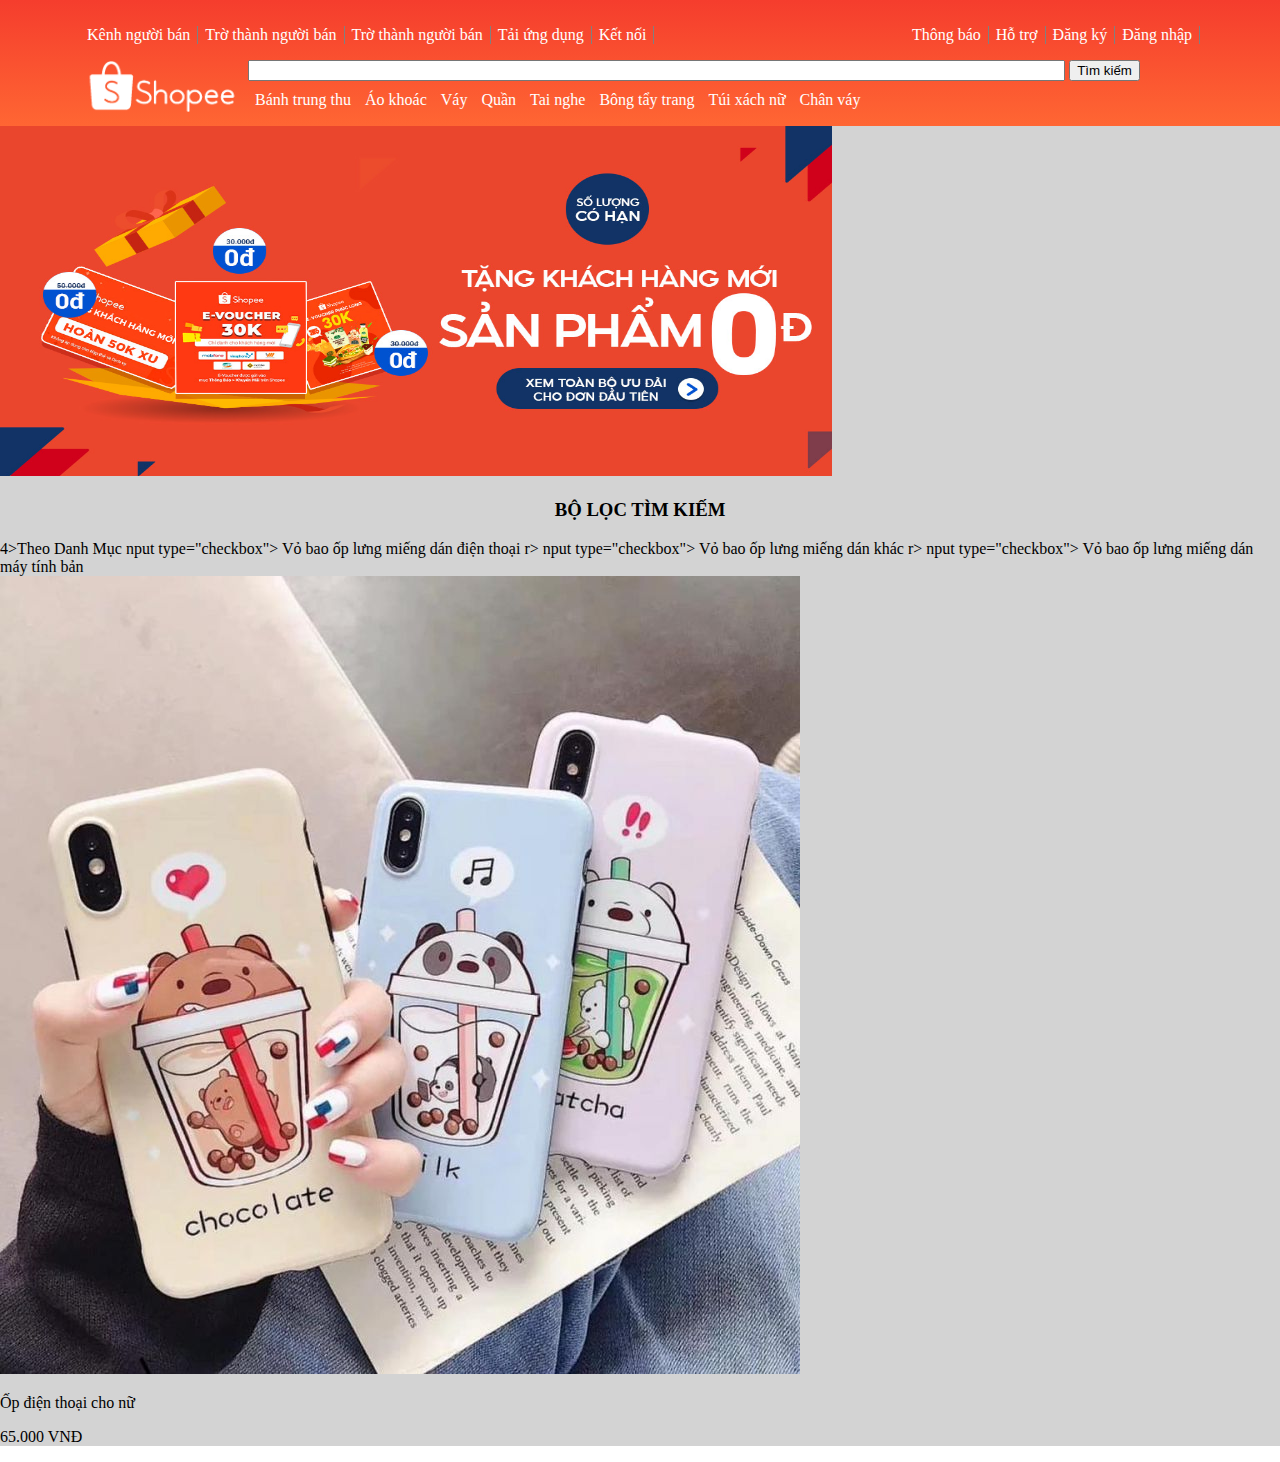
<file: DAYS 2/EXAM/Index.html>
<!DOCTYPE html>
<html lang="en">
<head>
    <meta charset="UTF-8">
    <meta http-equiv="X-UA-Compatible" content="IE=edge">
    <meta name="viewport" content="width=device-width, initial-scale=1.0">
    <title>Document</title>
    <link rel="stylesheet" href="CSS/Style.css">
</head>
<body style="margin: 0%"> 
    <div class="header">
        <div class="above">
            <ul class="link-container">
                <li> <a href=""> Kênh người bán </a></li>
                <li> <a href=""> Trờ thành người bán </a></li>
                <li> <a href=""> Trờ thành người bán </a></li>
                <li> <a href=""> Tải ứng dụng </a></li>
                <li> <a href=""> Kết nối</a></li>
            </ul>
            <ul class="link-container">
                <li> <a href=""> Thông báo</a></li>
                <li> <a href=""> Hỗ trợ</a></li>
                <li><a href=""> Đăng ký</a></li>
                <li> <a href=""> Đăng nhập</a></li>
            </ul>
        </div>
        <div class="below"> 
            <div class="logo-container">
                <a href=""><img src="IMG/Logo.png"></a>
            </div>
            <div class="search-container">
                <div class="search-type"><input type="Siêu sale thời trang" > <button> Tìm kiếm </button></div>
                <div class="recommend">  
                    <ul>
                        <li> <a href=""> Bánh trung thu </a></li>
                        <li> <a href=""> Áo khoác </a></li>
                        <li> <a href=""> Váy </a></li>
                        <li> <a href=""> Quần </a></li>
                        <li> <a href=""> Tai nghe</a></li>
                        <li> <a href=""> Bông tẩy trang</a></li>
                        <li> <a href=""> Túi xách nữ</a></li>
                        <li> <a href=""> Chân váy</a></li>
                    </ul>
                </div>
            </div>
        </div>
    </div>
    <div class="body">
        <div class="Banner"> 
            <img src="IMG/Banner.jpeg">
        </div>
        <div class="Product-List">
            <div class="Filter">
                <h3 style=" text-align:center " >BỘ LỌC TÌM KIẾM</h3>
                4>Theo Danh Mục </h4>
                nput type="checkbox"> Vỏ bao ốp lưng miếng dán điện thoại
                r>
                nput type="checkbox"> Vỏ bao ốp lưng miếng dán khác
                r>
                nput type="checkbox"> Vỏ bao ốp lưng miếng dán máy tính bản
            </div>

            <div class="Product">
                <div class="List" >
                    <img src="IMG/Case.png">
                    <p>Ốp điện thoại cho nữ</p>
                    <p>65.000 VNĐ</p>
                </div>
        </div>
    </div>

    </div>

</body>
</html>
</file>
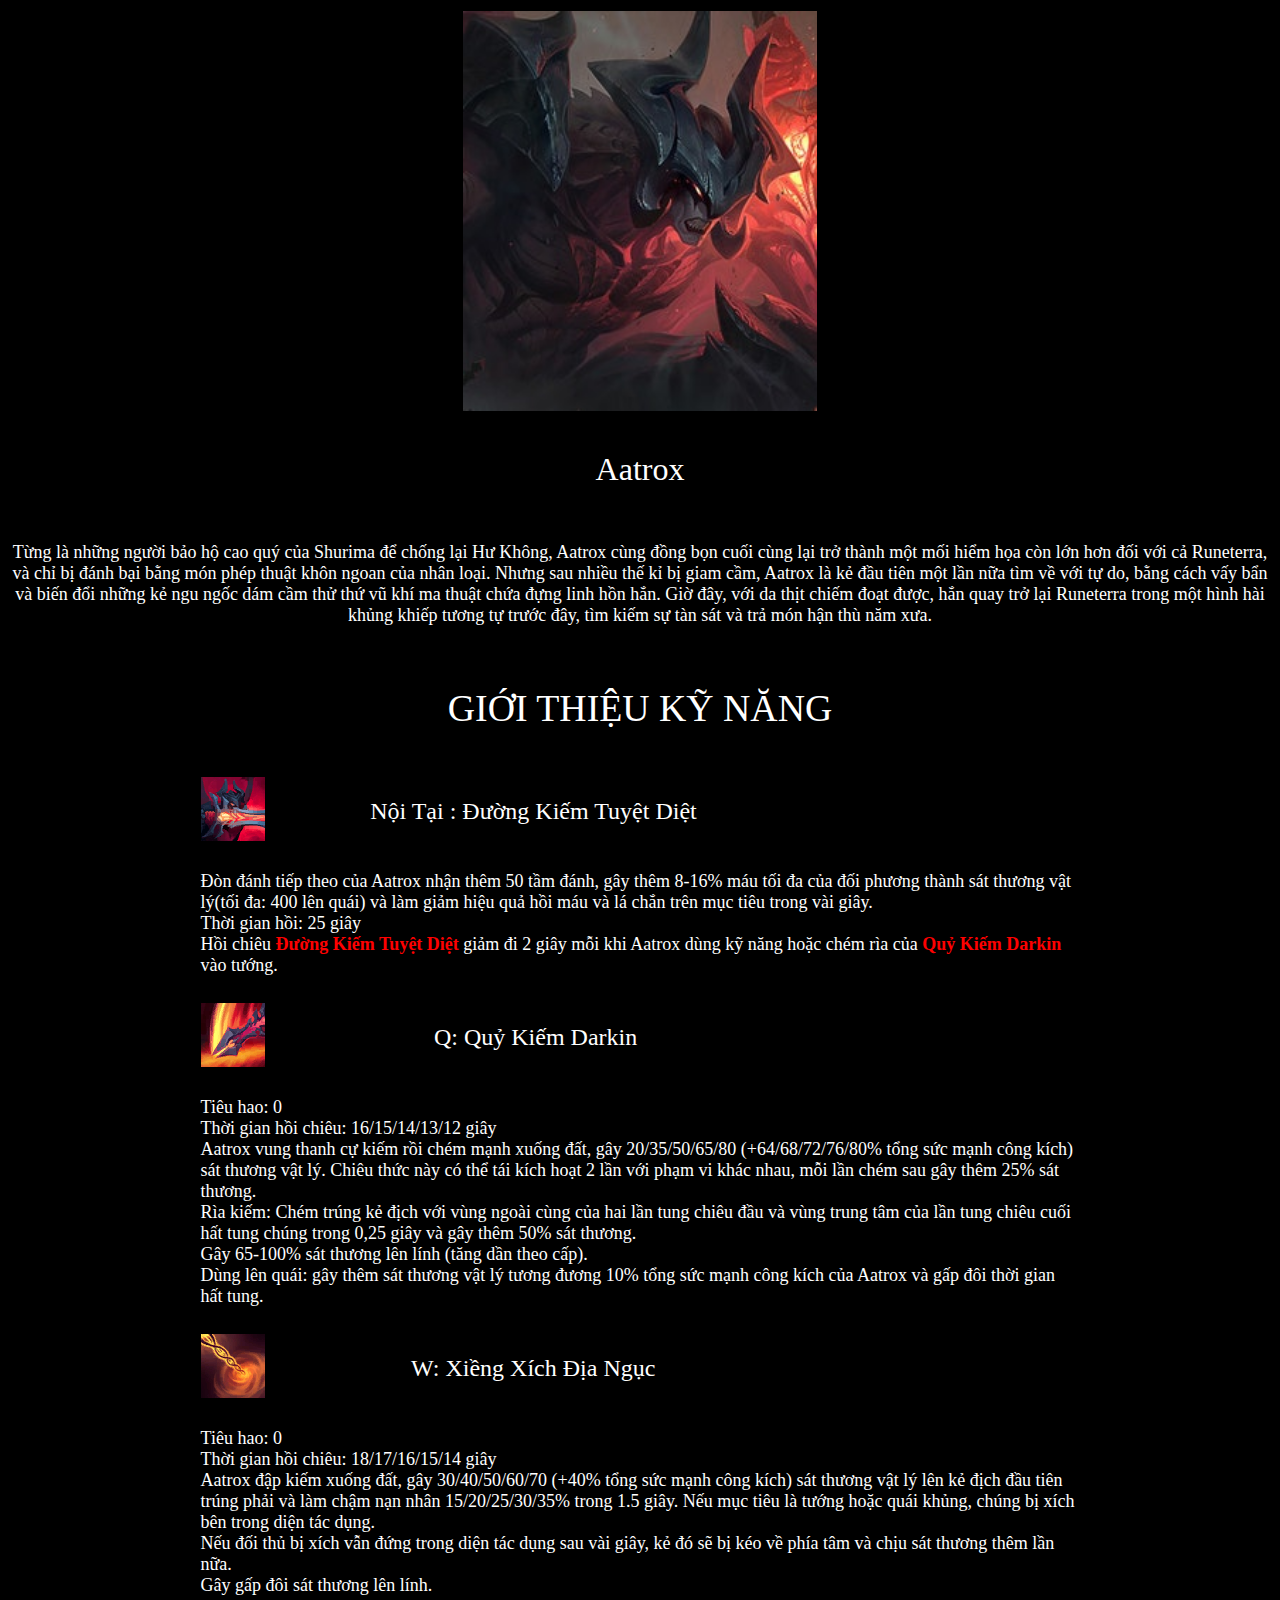
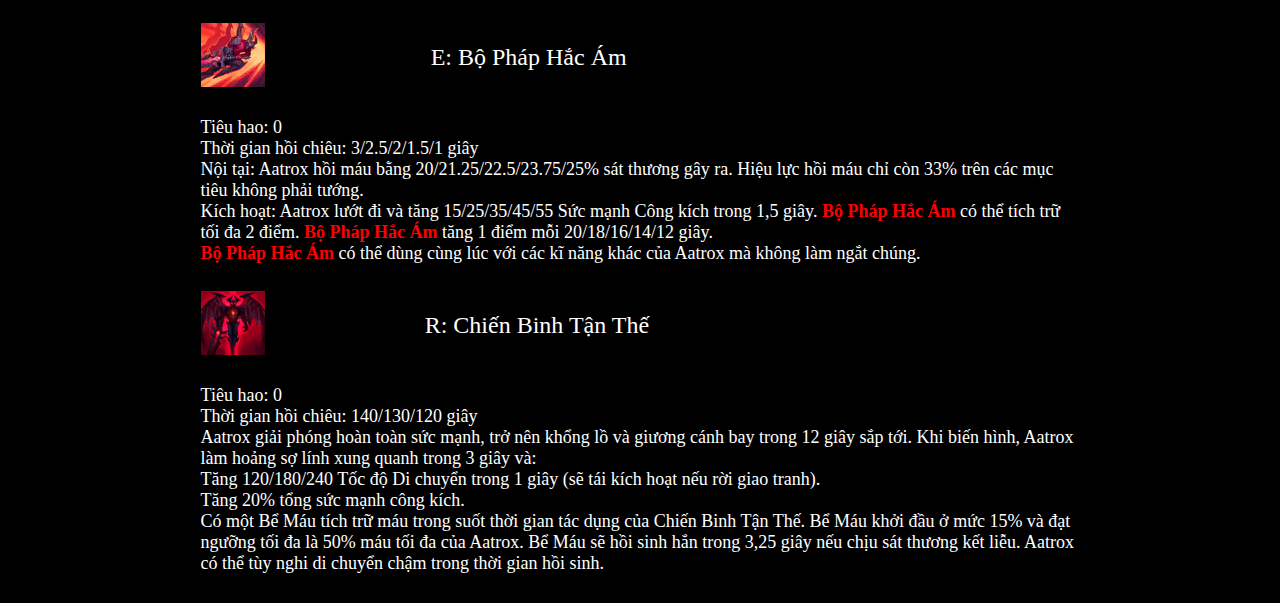
<file: DAYS 1/Exam/Exam 2/Aatrox.html>
<!DOCTYPE html>
<html lang="en">
<head>
    <meta charset="UTF-8">
    <meta http-equiv="X-UA-Compatible" content="IE=edge">
    <meta name="viewport" content="width=device-width, initial-scale=1.0">
    <title>Document</title>
</head>
<body style="background-color: black;">
    <table align="center" >
        <tr>
            <td align="center"><img style="height: 400px; " src="IMG/Aatrox/Main-Aatrox.jpg"></td>
        </tr>
        <tr>
            <td><p style="color:white; text-align: center; font-size:xx-large; ">Aatrox</p></td>
        </tr>
        <tr>
            <td ><p style="color: white; text-align: center; font-size: large; ">Từng là những người bảo hộ cao quý của Shurima để chống lại Hư Không, Aatrox cùng đồng bọn cuối cùng lại trở thành một mối hiểm họa còn lớn hơn đối với cả Runeterra, và chỉ bị đánh bại bằng món phép thuật khôn ngoan của nhân loại. Nhưng sau nhiều thế kỉ bị giam cầm, Aatrox là kẻ đầu tiên một lần nữa tìm về với tự do, bằng cách vấy bẩn và biến đổi những kẻ ngu ngốc dám cầm thử thứ vũ khí ma thuật chứa đựng linh hồn hắn. Giờ đây, với da thịt chiếm đoạt được, hắn quay trở lại Runeterra trong một hình hài khủng khiếp tương tự trước đây, tìm kiếm sự tàn sát và trả món hận thù năm xưa.</p></td>
        </tr>
        <tr>
            <td align="center"><p style="color: white; font-size: 1cm;">GIỚI THIỆU KỸ NĂNG</p></td>
        </tr>
    </table>
    <table style="width:70%"; align="center" >
        
    <!-- NỘI TẠI -->    

        <tr>
            <td> <img src="IMG/Aatrox/Passive-Aatrox.png"> </td>
            <td><p style="color: white; text-align: left; font-size: x-large; ">Nội Tại : Đường Kiếm Tuyệt Diệt</p></td>
        </tr>
        <tr>
            <td colspan="2">
                <p style="color: white; text-align: left; font-size: large; ">
                    Đòn đánh tiếp theo của Aatrox nhận thêm 50 tầm đánh, gây thêm 8-16% máu tối đa của đối phương thành sát thương vật lý(tối đa: 400 lên quái) và làm giảm hiệu quả hồi máu và lá chắn trên mục tiêu trong vài giây.<br />
                    Thời gian hồi: 25 giây<br />
                    Hồi chiêu <b style="color: red;"> Đường Kiếm Tuyệt Diệt </b> giảm đi 2 giây mỗi khi Aatrox dùng kỹ năng hoặc chém rìa của <b style="color: red;"> Quỷ Kiếm Darkin </b> vào tướng.
                </p>
            </td>
        </tr>
    </table>

    <!-- SKILL Q -->

    <table style="width:70%"; align="center" >
        <tr>
            <td> <img src="IMG/Aatrox/Q-Aatrox.png"> </td>
            <td><p style="color: white; text-align: left; font-size: x-large; ">Q: Quỷ Kiếm Darkin</p></td>
        </tr>
        <tr>
            <td colspan="2">
                <p style="color: white; text-align: left; font-size: large; ">
                    Tiêu hao: 0 <br />
                    Thời gian hồi chiêu: 16/15/14/13/12 giây <br />
                    Aatrox vung thanh cự kiếm rồi chém mạnh xuống đất, gây 20/35/50/65/80 (+64/68/72/76/80% tổng sức mạnh công kích) sát thương vật lý. Chiêu thức này có thể tái kích hoạt 2 lần với phạm vi khác nhau, mỗi lần chém sau gây thêm 25% sát thương. <br />
                    Rìa kiếm: Chém trúng kẻ địch với vùng ngoài cùng của hai lần tung chiêu đầu và vùng trung tâm của lần tung chiêu cuối hất tung chúng trong 0,25 giây và gây thêm 50% sát thương. <br />
                    Gây 65-100% sát thương lên lính (tăng dần theo cấp). <br />
                    Dùng lên quái: gây thêm sát thương vật lý tương đương 10% tổng sức mạnh công kích của Aatrox và gấp đôi thời gian hất tung. <br />
                </p>
            </td>
        </tr>
    </table>

    <!-- SKILL W -->

    <table style="width:70%"; align="center" >
        <tr>
            <td> <img src="IMG/Aatrox/W-Aatrox.png"> </td>
            <td><p style="color: white; text-align: left; font-size: x-large; ">W: Xiềng Xích Địa Ngục </p></td>
        </tr>
        <tr>
            <td colspan="2">
                <p style="color: white; text-align: left; font-size: large; ">
                    Tiêu hao: 0 <br />
                    Thời gian hồi chiêu: 18/17/16/15/14 giây <br />
                    Aatrox đập kiếm xuống đất, gây 30/40/50/60/70 (+40% tổng sức mạnh công kích) sát thương vật lý lên kẻ địch đầu tiên trúng phải và làm chậm nạn nhân 15/20/25/30/35% trong 1.5 giây. Nếu mục tiêu là tướng hoặc quái khủng, chúng bị xích bên trong diện tác dụng. <br />
                    Nếu đối thủ bị xích vẫn đứng trong diện tác dụng sau vài giây, kẻ đó sẽ bị kéo về phía tâm và chịu sát thương thêm lần nữa. <br />
                    Gây gấp đôi sát thương lên lính. <br />
                </p>
            </td>
        </tr>
    </table>

    <!-- SKILL E -->

    <table style="width:70%"; align="center" >
        <tr>
            <td> <img src="IMG/Aatrox/E-Aatrox.png"> </td>
            <td><p style="color: white; text-align: left; font-size: x-large; ">E: Bộ Pháp Hắc Ám</p></td>
        </tr>
        <tr>
            <td colspan="2">
                <p style="color: white; text-align: left; font-size: large; ">
                    Tiêu hao: 0 <br />
                    Thời gian hồi chiêu: 3/2.5/2/1.5/1 giây <br />                    
                    Nội tại: Aatrox hồi máu bằng 20/21.25/22.5/23.75/25% sát thương gây ra. Hiệu lực hồi máu chỉ còn 33% trên các mục tiêu không phải tướng. <br />                    
                    Kích hoạt: Aatrox lướt đi và tăng 15/25/35/45/55 Sức mạnh Công kích trong 1,5 giây. <b style="color: red;"> Bộ Pháp Hắc Ám </b> có thể tích trữ tối đa 2 điểm. <b style="color: red;"> Bộ Pháp Hắc Ám </b> tăng 1 điểm mỗi 20/18/16/14/12 giây. <br />                    
                    <b style="color: red;"> Bộ Pháp Hắc Ám </b> có thể dùng cùng lúc với các kĩ năng khác của Aatrox mà không làm ngắt chúng.
                </p>
            </td>
        </tr>
    </table>

      <!-- SKILL R -->

    <table style="width:70%"; align="center" >
        <tr>
            <td> <img src="IMG/Aatrox/R-Aatrox.png"> </td>
            <td><p style="color: white; text-align: left; font-size: x-large; ">R: Chiến Binh Tận Thế</p></td>
        </tr>
        <tr>
            <td colspan="2">
                <p style="color: white; text-align: left; font-size: large; ">
                    Tiêu hao: 0 <br />
                    Thời gian hồi chiêu: 140/130/120 giây <br />
                    Aatrox giải phóng hoàn toàn sức mạnh, trở nên khổng lồ và giương cánh bay trong 12 giây sắp tới. Khi biến hình, Aatrox làm hoảng sợ lính xung quanh trong 3 giây và: <br />
                    Tăng 120/180/240 Tốc độ Di chuyển trong 1 giây (sẽ tái kích hoạt nếu rời giao tranh). <br />
                    Tăng 20% tổng sức mạnh công kích. <br />
                    Có một Bể Máu tích trữ máu trong suốt thời gian tác dụng của Chiến Binh Tận Thế. Bể Máu khởi đầu ở mức 15% và đạt ngưỡng tối đa là 50% máu tối đa của Aatrox. Bể Máu sẽ hồi sinh hắn trong 3,25 giây nếu chịu sát thương kết liễu. Aatrox có thể tùy nghi di chuyển chậm trong thời gian hồi sinh.</p>
            </td>
        </tr>
    </table>
</body>
</html>
</file>
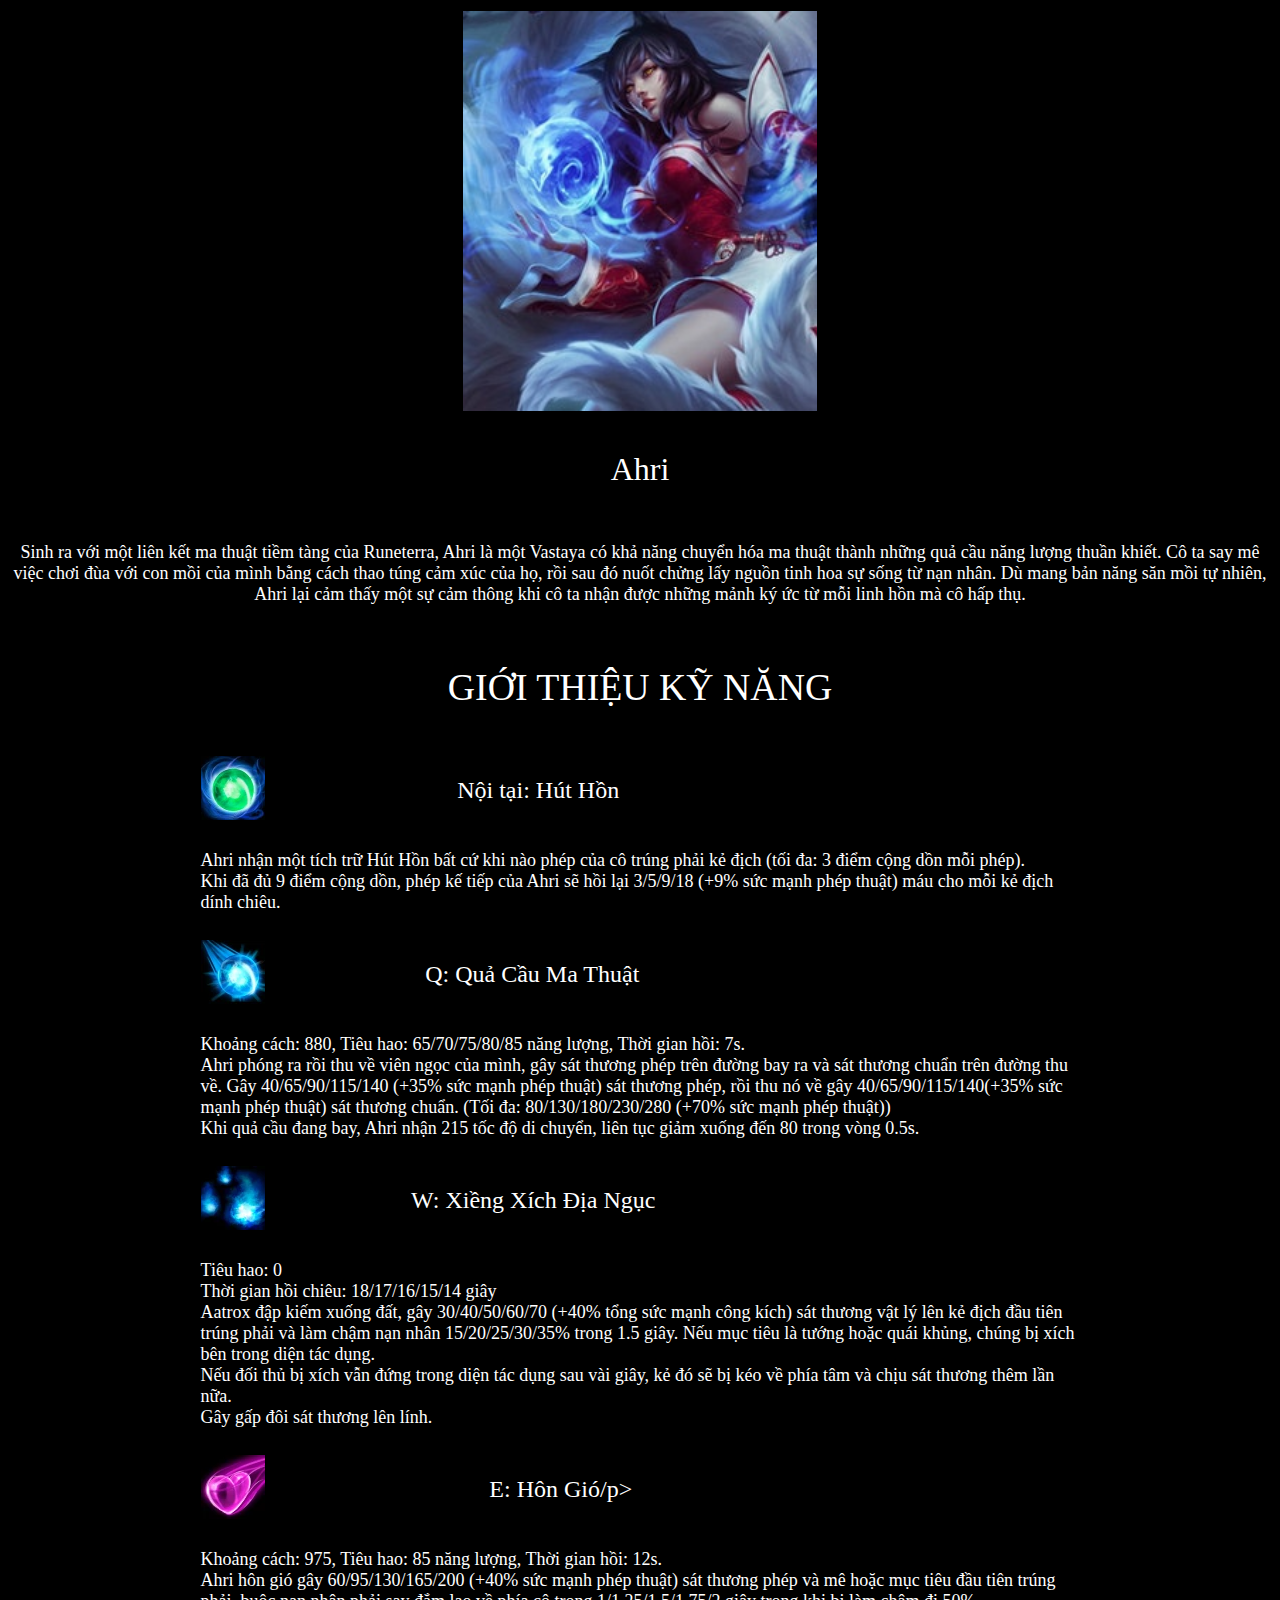
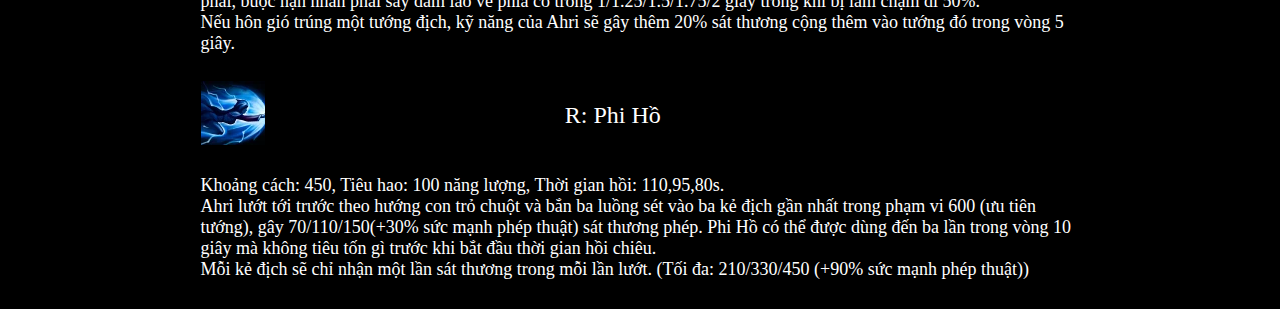
<file: DAYS 1/Exam/Exam 2/Ahri.html>
<!DOCTYPE html>
<html lang="en">
<head>
    <meta charset="UTF-8">
    <meta http-equiv="X-UA-Compatible" content="IE=edge">
    <meta name="viewport" content="width=device-width, initial-scale=1.0">
    <title>Document</title>
</head>
<body style="background-color: black;">
    <table align="center" >
        <tr>
            <td align="center"><img style="height: 400px; " src="IMG/Ahri/Main-Ahri.jpg"></td>
        </tr>
        <tr>
            <td><p style="color:white; text-align: center; font-size:xx-large; ">Ahri</p></td>
        </tr>
        <tr>
            <td ><p style="color: white; text-align: center; font-size: large; ">Sinh ra với một liên kết ma thuật tiềm tàng của Runeterra, Ahri là một Vastaya có khả năng chuyển hóa ma thuật thành những quả cầu năng lượng thuần khiết. Cô ta say mê việc chơi đùa với con mồi của mình bằng cách thao túng cảm xúc của họ, rồi sau đó nuốt chửng lấy nguồn tinh hoa sự sống từ nạn nhân. Dù mang bản năng săn mồi tự nhiên, Ahri lại cảm thấy một sự cảm thông khi cô ta nhận được những mảnh ký ức từ mỗi linh hồn mà cô hấp thụ.</p></td>
        </tr>
        <tr>
            <td align="center"><p style="color: white; font-size: 1cm;">GIỚI THIỆU KỸ NĂNG</p></td>
        </tr>
    </table>
    <table style="width:70%"; align="center" >
        
    <!-- NỘI TẠI -->    

        <tr>
            <td> <img src="IMG/Ahri/Passive-Ahri.webp"> </td>
            <td><p style="color: white; text-align: left; font-size: x-large; ">Nội tại: Hút Hồn</p></td>
        </tr>
        <tr>
            <td colspan="2">
                <p style="color: white; text-align: left; font-size: large; ">
                    Ahri nhận một tích trữ Hút Hồn bất cứ khi nào phép của cô trúng phải kẻ địch (tối đa: 3 điểm cộng dồn mỗi phép). <br />
                    Khi đã đủ 9 điểm cộng dồn, phép kế tiếp của Ahri sẽ hồi lại 3/5/9/18 (+9% sức mạnh phép thuật) máu cho mỗi kẻ địch dính chiêu.    
                </p>
            </td>
        </tr>
    </table>

    <!-- SKILL Q -->

    <table style="width:70%"; align="center" >
        <tr>
            <td> <img src="IMG/Ahri/Q-Ahri.webp"> </td>
            <td><p style="color: white; text-align: left; font-size: x-large; ">Q: Quả Cầu Ma Thuật</p></td>
        </tr>
        <tr>
            <td colspan="2">
                <p style="color: white; text-align: left; font-size: large; ">
                    Khoảng cách: 880, Tiêu hao: 65/70/75/80/85 năng lượng, Thời gian hồi: 7s. <br />
                    Ahri phóng ra rồi thu về viên ngọc của mình, gây sát thương phép trên đường bay ra và sát thương chuẩn trên đường thu về. Gây 40/65/90/115/140 (+35% sức mạnh phép thuật) sát thương phép, rồi thu nó về gây 40/65/90/115/140(+35% sức mạnh phép thuật) sát thương chuẩn. (Tối đa: 80/130/180/230/280 (+70% sức mạnh phép thuật)) <br />                    
                    Khi quả cầu đang bay, Ahri nhận 215 tốc độ di chuyển, liên tục giảm xuống đến 80 trong vòng 0.5s.
                </p>
            </td>
        </tr>
    </table>

    <!-- SKILL W -->

    <table style="width:70%"; align="center" >
        <tr>
            <td> <img src="IMG/Ahri/W-Ahri.webp"> </td>
            <td><p style="color: white; text-align: left; font-size: x-large; ">W: Xiềng Xích Địa Ngục </p></td>
        </tr>
        <tr>
            <td colspan="2">
                <p style="color: white; text-align: left; font-size: large; ">
                    Tiêu hao: 0 <br />
                    Thời gian hồi chiêu: 18/17/16/15/14 giây <br />
                    Aatrox đập kiếm xuống đất, gây 30/40/50/60/70 (+40% tổng sức mạnh công kích) sát thương vật lý lên kẻ địch đầu tiên trúng phải và làm chậm nạn nhân 15/20/25/30/35% trong 1.5 giây. Nếu mục tiêu là tướng hoặc quái khủng, chúng bị xích bên trong diện tác dụng. <br />
                    Nếu đối thủ bị xích vẫn đứng trong diện tác dụng sau vài giây, kẻ đó sẽ bị kéo về phía tâm và chịu sát thương thêm lần nữa. <br />
                    Gây gấp đôi sát thương lên lính. <br />
                </p>
            </td>
        </tr>
    </table>

    <!-- SKILL E -->

    <table style="width:70%"; align="center" >
        <tr>
            <td> <img src="IMG/Ahri/E-Ahri.webp"> </td>
            <td><p style="color: white; text-align: left; font-size: x-large; ">E: Hôn Gió/p></td>
        </tr>
        <tr>
            <td colspan="2">
                <p style="color: white; text-align: left; font-size: large; ">
                    Khoảng cách: 975, Tiêu hao: 85 năng lượng, Thời gian hồi: 12s. <br />
                    Ahri hôn gió gây 60/95/130/165/200 (+40% sức mạnh phép thuật) sát thương phép và mê hoặc mục tiêu đầu tiên trúng phải, buộc nạn nhân phải say đắm lao về phía cô trong 1/1.25/1.5/1.75/2 giây trong khi bị làm chậm đi 50%. <br />
                    Nếu hôn gió trúng một tướng địch, kỹ năng của Ahri sẽ gây thêm 20% sát thương cộng thêm vào tướng đó trong vòng 5 giây.</p>
            </td>
        </tr>
    </table>

      <!-- SKILL R -->

    <table style="width:70%"; align="center" >
        <tr>
            <td> <img src="IMG/Ahri/R-Ahri.webp"> </td>
            <td><p style="color: white; text-align: left; font-size: x-large; ">R: Phi Hồ</p></td>
        </tr>
        <tr>
            <td colspan="2">
                <p style="color: white; text-align: left; font-size: large; ">
                    Khoảng cách: 450, Tiêu hao: 100 năng lượng, Thời gian hồi: 110,95,80s. <br />
                    Ahri lướt tới trước theo hướng con trỏ chuột và bắn ba luồng sét vào ba kẻ địch gần nhất trong phạm vi 600 (ưu tiên tướng), gây 70/110/150(+30% sức mạnh phép thuật) sát thương phép. Phi Hồ có thể được dùng đến ba lần trong vòng 10 giây mà không tiêu tốn gì trước khi bắt đầu thời gian hồi chiêu. <br />                    
                    Mỗi kẻ địch sẽ chỉ nhận một lần sát thương trong mỗi lần lướt. (Tối đa: 210/330/450 (+90% sức mạnh phép thuật))
                </p>    
                </td>
        </tr>
    </table>
</body>
</html>
</file>
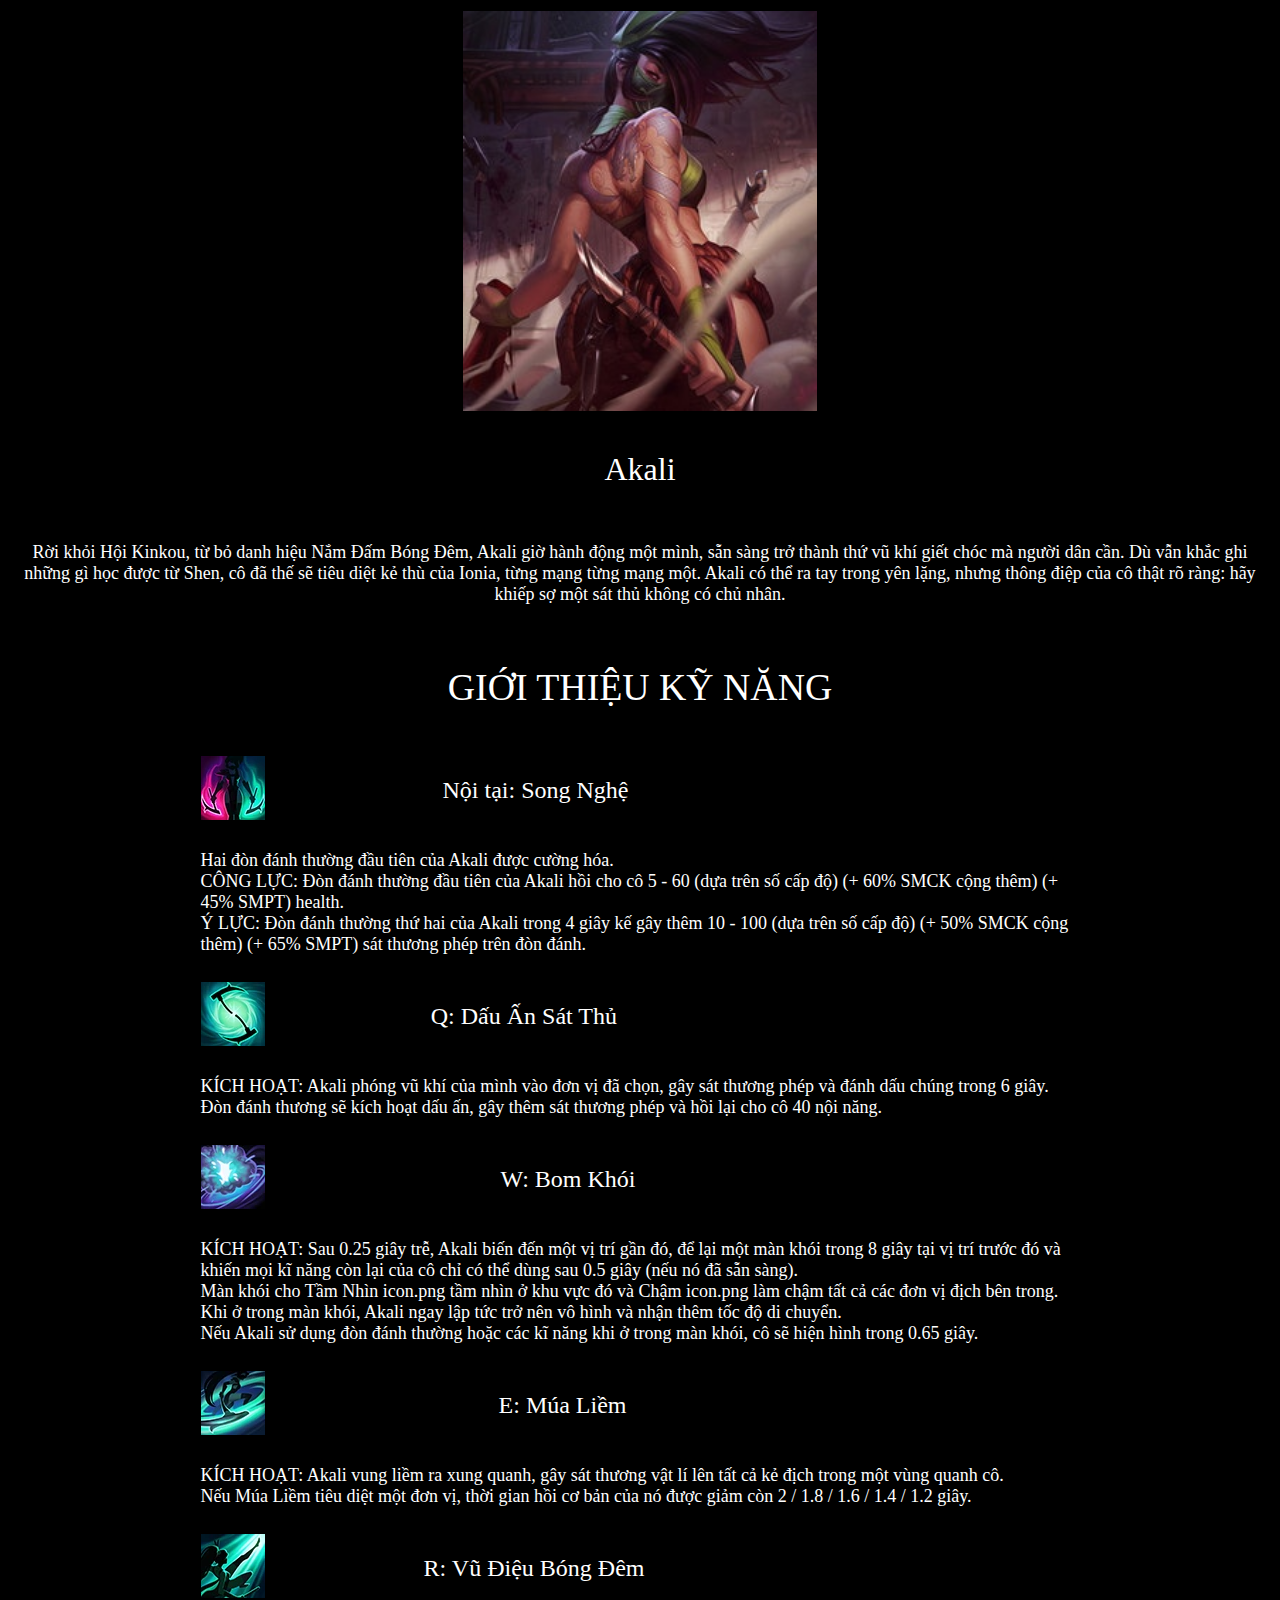
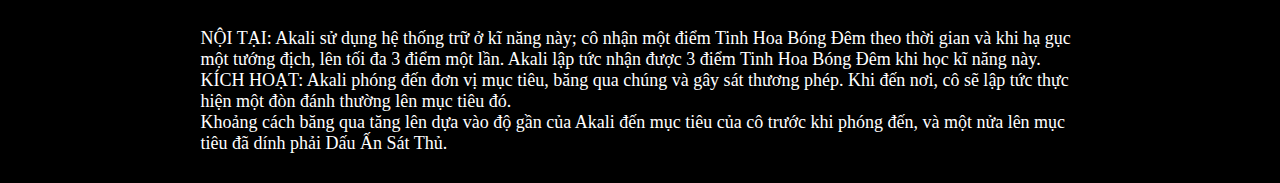
<file: DAYS 1/Exam/Exam 2/Akali.html>
<!DOCTYPE html>
<html lang="en">
<head>
    <meta charset="UTF-8">
    <meta http-equiv="X-UA-Compatible" content="IE=edge">
    <meta name="viewport" content="width=device-width, initial-scale=1.0">
    <title>Document</title>
</head>
<body style="background-color: black;">
    <table align="center" >
        <tr>
            <td align="center"><img style="height: 400px; " src="IMG/Akali/Main-Akali.jpg"></td>
        </tr>
        <tr>
            <td><p style="color:white; text-align: center; font-size:xx-large; ">Akali</p></td>
        </tr>
        <tr>
            <td ><p style="color: white; text-align: center; font-size: large;">Rời khỏi Hội Kinkou, từ bỏ danh hiệu Nắm Đấm Bóng Đêm, Akali giờ hành động một mình, sẵn sàng trở thành thứ vũ khí giết chóc mà người dân cần. Dù vẫn khắc ghi những gì học được từ Shen, cô đã thế sẽ tiêu diệt kẻ thù của Ionia, từng mạng từng mạng một. Akali có thể ra tay trong yên lặng, nhưng thông điệp của cô thật rõ ràng: hãy khiếp sợ một sát thủ không có chủ nhân.</p></td>
        </tr>
        <tr>
            <td align="center"><p style="color: white; font-size: 1cm;">GIỚI THIỆU KỸ NĂNG</p></td>
        </tr>
    </table>
    <table style="width:70%"; align="center" >
        
    <!-- NỘI TẠI -->    

        <tr>
            <td> <img src="IMG/Akali/Passive-Akali.webp"> </td>
            <td><p style="color: white; text-align: left; font-size: x-large; ">Nội tại: Song Nghệ</p></td>
        </tr>
        <tr>
            <td colspan="2">
                <p style="color: white; text-align: left; font-size: large; ">
                    Hai đòn đánh thường đầu tiên của Akali được cường hóa.<br />
                    CÔNG LỰC: Đòn đánh thường đầu tiên của Akali hồi cho cô 5 - 60 (dựa trên số cấp độ) (+ 60% SMCK cộng thêm) (+ 45% SMPT) health.<br />
                    Ý LỰC: Đòn đánh thường thứ hai của Akali trong 4 giây kế gây thêm 10 - 100 (dựa trên số cấp độ) (+ 50% SMCK cộng thêm) (+ 65% SMPT) sát thương phép trên đòn đánh.
                </p>
            </td>
        </tr>
    </table>

    <!-- SKILL Q -->

    <table style="width:70%"; align="center" >
        <tr>
            <td> <img src="IMG/Akali/Q-Akali.webp"> </td>
            <td><p style="color: white; text-align: left; font-size: x-large; ">Q: Dấu Ấn Sát Thủ</p></td>
        </tr>
        <tr>
            <td colspan="2">
                <p style="color: white; text-align: left; font-size: large; ">
                    KÍCH HOẠT: Akali phóng vũ khí của mình vào đơn vị đã chọn, gây sát thương phép và đánh dấu chúng trong 6 giây.<br />
                    Đòn đánh thương sẽ kích hoạt dấu ấn, gây thêm sát thương phép và hồi lại cho cô 40 nội năng.
                </p>
            </td>
        </tr>
    </table>

    <!-- SKILL W -->

    <table style="width:70%"; align="center" >
        <tr>
            <td> <img src="IMG/Akali/W-Akali.webp"> </td>
            <td><p style="color: white; text-align: left; font-size: x-large; ">W: Bom Khói	 </p></td>
        </tr>
        <tr>
            <td colspan="2">
                <p style="color: white; text-align: left; font-size: large; ">
                    KÍCH HOẠT: Sau 0.25 giây trễ, Akali biến đến một vị trí gần đó, để lại một màn khói trong 8 giây tại vị trí trước đó và khiến mọi kĩ năng còn lại của cô chỉ có thể dùng sau 0.5 giây (nếu nó đã sẵn sàng).<br />
                    Màn khói cho Tầm Nhìn icon.png tầm nhìn ở khu vực đó và Chậm icon.png làm chậm tất cả các đơn vị địch bên trong.<br />
                    Khi ở trong màn khói, Akali ngay lập tức trở nên vô hình và nhận thêm tốc độ di chuyển. <br />	
                    Nếu Akali sử dụng đòn đánh thường hoặc các kĩ năng khi ở trong màn khói, cô sẽ hiện hình trong 0.65 giây.
                </p>
            </td>
        </tr>
    </table>

    <!-- SKILL E -->

    <table style="width:70%"; align="center" >
        <tr>
            <td> <img src="IMG/Akali/E-Akali.webp"> </td>
            <td><p style="color: white; text-align: left; font-size: x-large; ">E: Múa Liềm	</p></td>
        </tr>
        <tr>
            <td colspan="2">
                <p style="color: white; text-align: left; font-size: large; ">
                    KÍCH HOẠT: Akali vung liềm ra xung quanh, gây sát thương vật lí lên tất cả kẻ địch trong một vùng quanh cô.<br />
                    Nếu Múa Liềm tiêu diệt một đơn vị, thời gian hồi cơ bản của nó được giảm còn 2 / 1.8 / 1.6 / 1.4 / 1.2 giây.
                </p>
            </td>
        </tr>
    </table>

      <!-- SKILL R -->

    <table style="width:70%"; align="center" >
        <tr>
            <td> <img src="IMG/Akali/R-Akali.webp"> </td>
            <td><p style="color: white; text-align: left; font-size: x-large; ">R: Vũ Điệu Bóng Đêm	</p></td>
        </tr>
        <tr>
            <td colspan="2">
                <p style="color: white; text-align: left; font-size: large; ">
                    NỘI TẠI: Akali sử dụng hệ thống trữ ở kĩ năng này; cô nhận một điểm Tinh Hoa Bóng Đêm theo thời gian và khi hạ gục một tướng địch, lên tối đa 3 điểm một lần. Akali lập tức nhận được 3 điểm Tinh Hoa Bóng Đêm khi học kĩ năng này. <br />
                    KÍCH HOẠT: Akali phóng đến đơn vị mục tiêu, băng qua chúng và gây sát thương phép. Khi đến nơi, cô sẽ lập tức thực hiện một đòn đánh thường lên mục tiêu đó.<br />
                    Khoảng cách băng qua tăng lên dựa vào độ gần của Akali đến mục tiêu của cô trước khi phóng đến, và một nửa lên mục tiêu đã dính phải Dấu Ấn Sát Thủ.
                </p>    
                </td>
        </tr>
    </table>
</body>
</html>
</file>
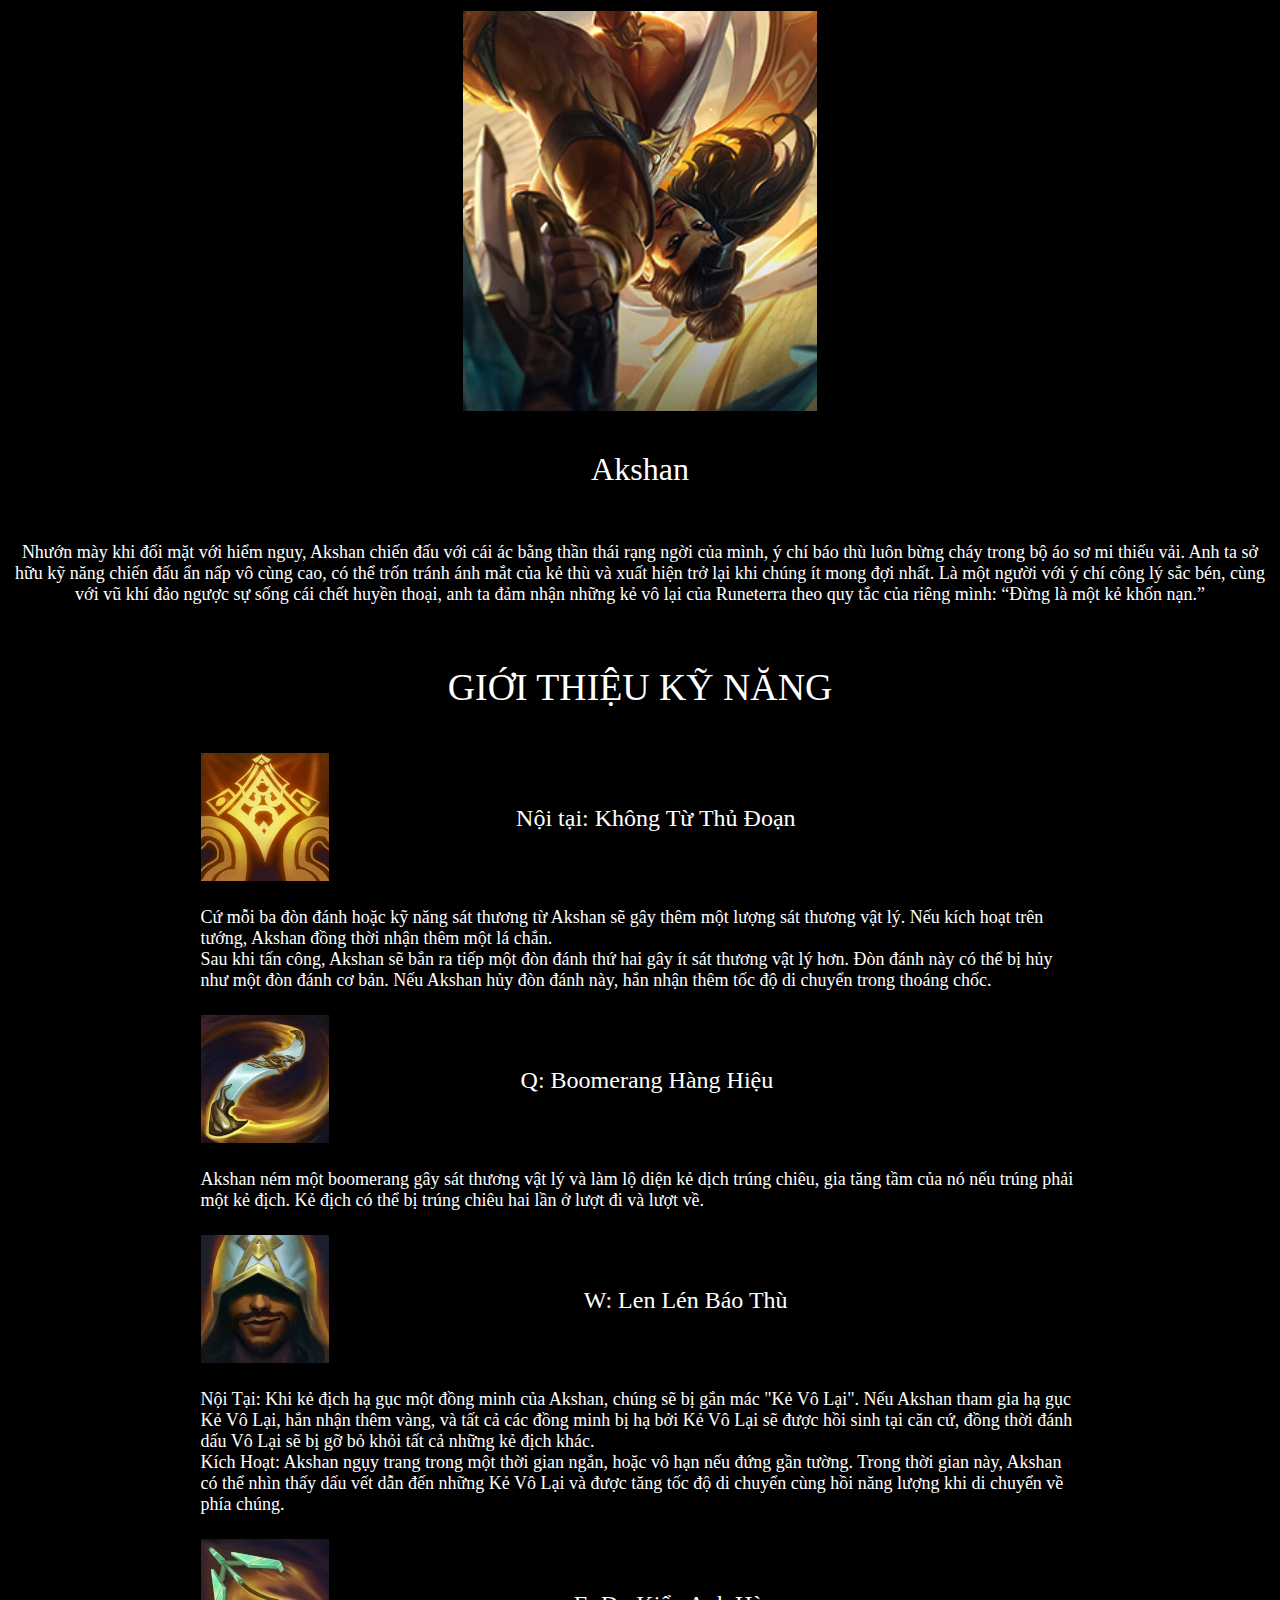
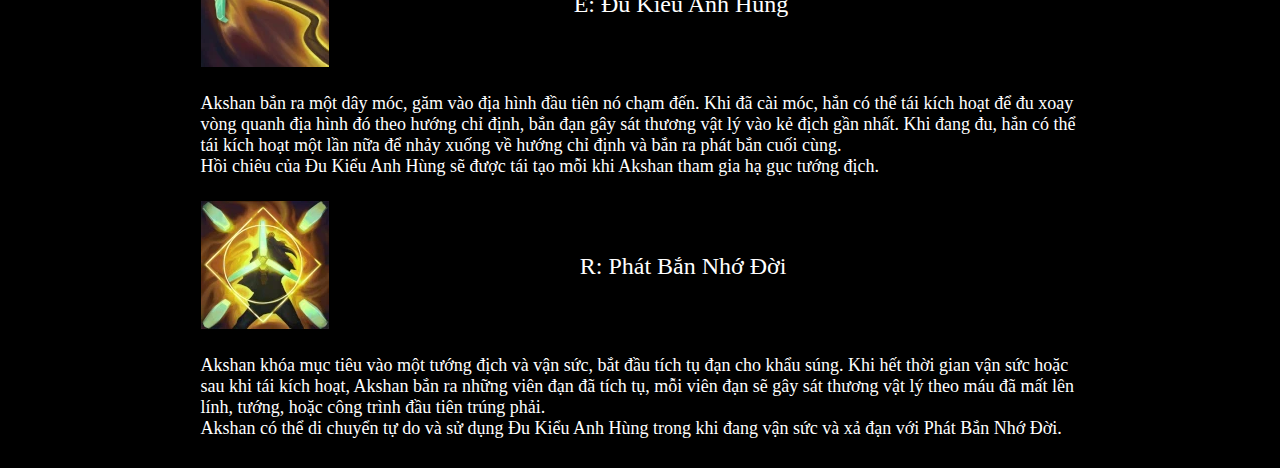
<file: DAYS 1/Exam/Exam 2/Akshan.html>
<!DOCTYPE html>
<html lang="en">
<head>
    <meta charset="UTF-8">
    <meta http-equiv="X-UA-Compatible" content="IE=edge">
    <meta name="viewport" content="width=device-width, initial-scale=1.0">
    <title>Document</title>
</head>
<body style="background-color: black;">
    <table align="center" >
        <tr>
            <td align="center"><img style="height: 400px; " src="IMG/Akshan/Main-Akshan.jpg"></td>
        </tr>
        <tr>
            <td><p style="color:white; text-align: center; font-size:xx-large; ">Akshan</p></td>
        </tr>
        <tr>
            <td ><p style="color: white; text-align: center; font-size: large;">Nhướn mày khi đối mặt với hiểm nguy, Akshan chiến đấu với cái ác bằng thần thái rạng ngời của mình, ý chí báo thù luôn bừng cháy trong bộ áo sơ mi thiếu vải. Anh ta sở hữu kỹ năng chiến đấu ẩn nấp vô cùng cao, có thể trốn tránh ánh mắt của kẻ thù và xuất hiện trở lại khi chúng ít mong đợi nhất. Là một người với ý chí công lý sắc bén, cùng với vũ khí đảo ngược sự sống cái chết huyền thoại, anh ta đảm nhận những kẻ vô lại của Runeterra theo quy tắc của riêng mình: “Đừng là một kẻ khốn nạn.”</p></td>
        </tr>
        <tr>
            <td align="center"><p style="color: white; font-size: 1cm;">GIỚI THIỆU KỸ NĂNG</p></td>
        </tr>
    </table>
    <table style="width:70%"; align="center" >
        
    <!-- NỘI TẠI -->    

        <tr>
            <td> <img src="IMG/Akshan/Passive-Akshan.webp"> </td>
            <td><p style="color: white; text-align: left; font-size: x-large; ">Nội tại: Không Từ Thủ Đoạn</p></td>
        </tr>
        <tr>
            <td colspan="2">
                <p style="color: white; text-align: left; font-size: large; ">
                    Cứ mỗi ba đòn đánh hoặc kỹ năng sát thương từ Akshan sẽ gây thêm một lượng sát thương vật lý. Nếu kích hoạt trên tướng, Akshan đồng thời nhận thêm một lá chắn. <br />
                    Sau khi tấn công, Akshan sẽ bắn ra tiếp một đòn đánh thứ hai gây ít sát thương vật lý hơn. Đòn đánh này có thể bị hủy như một đòn đánh cơ bản. Nếu Akshan hủy đòn đánh này, hắn nhận thêm tốc độ di chuyển trong thoáng chốc.
                </p>
            </td>
        </tr>
    </table>

    <!-- SKILL Q -->

    <table style="width:70%"; align="center" >
        <tr>
            <td> <img src="IMG/Akshan/Q-Akshan.webp"> </td>
            <td><p style="color: white; text-align: left; font-size: x-large; ">Q: Boomerang Hàng Hiệu</p></td>
        </tr>
        <tr>
            <td colspan="2">
                <p style="color: white; text-align: left; font-size: large; ">
                    Akshan ném một boomerang gây sát thương vật lý và làm lộ diện kẻ dịch trúng chiêu, gia tăng tầm của nó nếu trúng phải một kẻ địch. Kẻ địch có thể bị trúng chiêu hai lần ở lượt đi và lượt về.
                </p>
            </td>
        </tr>
    </table>

    <!-- SKILL W -->

    <table style="width:70%"; align="center" >
        <tr>
            <td> <img src="IMG/Akshan/W-Akshan.webp"> </td>
            <td><p style="color: white; text-align: left; font-size: x-large; ">W: Len Lén Báo Thù </p></td>
        </tr>
        <tr>
            <td colspan="2">
                <p style="color: white; text-align: left; font-size: large; ">
                    Nội Tại: Khi kẻ địch hạ gục một đồng minh của Akshan, chúng sẽ bị gắn mác "Kẻ Vô Lại". Nếu Akshan tham gia hạ gục Kẻ Vô Lại, hắn nhận thêm vàng, và tất cả các đồng minh bị hạ bởi Kẻ Vô Lại sẽ được hồi sinh tại căn cứ, đồng thời đánh dấu Vô Lại sẽ bị gỡ bỏ khỏi tất cả những kẻ địch khác.<br />
                    Kích Hoạt: Akshan ngụy trang trong một thời gian ngắn, hoặc vô hạn nếu đứng gần tường. Trong thời gian này, Akshan có thể nhìn thấy dấu vết dẫn đến những Kẻ Vô Lại và được tăng tốc độ di chuyển cùng hồi năng lượng khi di chuyển về phía chúng.
                </p>
            </td>
        </tr>
    </table>

    <!-- SKILL E -->

    <table style="width:70%"; align="center" >
        <tr>
            <td> <img src="IMG/Akshan/E-Akshan.webp"> </td>
            <td><p style="color: white; text-align: left; font-size: x-large; ">E: Đu Kiểu Anh Hùng	</p></td>
        </tr>
        <tr>
            <td colspan="2">
                <p style="color: white; text-align: left; font-size: large; ">
                    Akshan bắn ra một dây móc, găm vào địa hình đầu tiên nó chạm đến. Khi đã cài móc, hắn có thể tái kích hoạt để đu xoay vòng quanh địa hình đó theo hướng chỉ định, bắn đạn gây sát thương vật lý vào kẻ địch gần nhất. Khi đang đu, hắn có thể tái kích hoạt một lần nữa để nhảy xuống về hướng chỉ định và bắn ra phát bắn cuối cùng. <br />
                    Hồi chiêu của Đu Kiểu Anh Hùng sẽ được tái tạo mỗi khi Akshan tham gia hạ gục tướng địch.
                </p>
            </td>
        </tr>
    </table>

      <!-- SKILL R -->

    <table style="width:70%"; align="center" >
        <tr>
            <td> <img src="IMG/Akshan/R-Akshan.webp"> </td>
            <td><p style="color: white; text-align: left; font-size: x-large; ">R: Phát Bắn Nhớ Đời	</p></td>
        </tr>
        <tr>
            <td colspan="2">
                <p style="color: white; text-align: left; font-size: large; ">
                    Akshan khóa mục tiêu vào một tướng địch và vận sức, bắt đầu tích tụ đạn cho khẩu súng. Khi hết thời gian vận sức hoặc sau khi tái kích hoạt, Akshan bắn ra những viên đạn đã tích tụ, mỗi viên đạn sẽ gây sát thương vật lý theo máu đã mất lên lính, tướng, hoặc công trình đầu tiên trúng phải. <br />
                    Akshan có thể di chuyển tự do và sử dụng Đu Kiểu Anh Hùng trong khi đang vận sức và xả đạn với Phát Bắn Nhớ Đời.
                </p>    
                </td>
        </tr>
    </table>
</body>
</html>
</file>
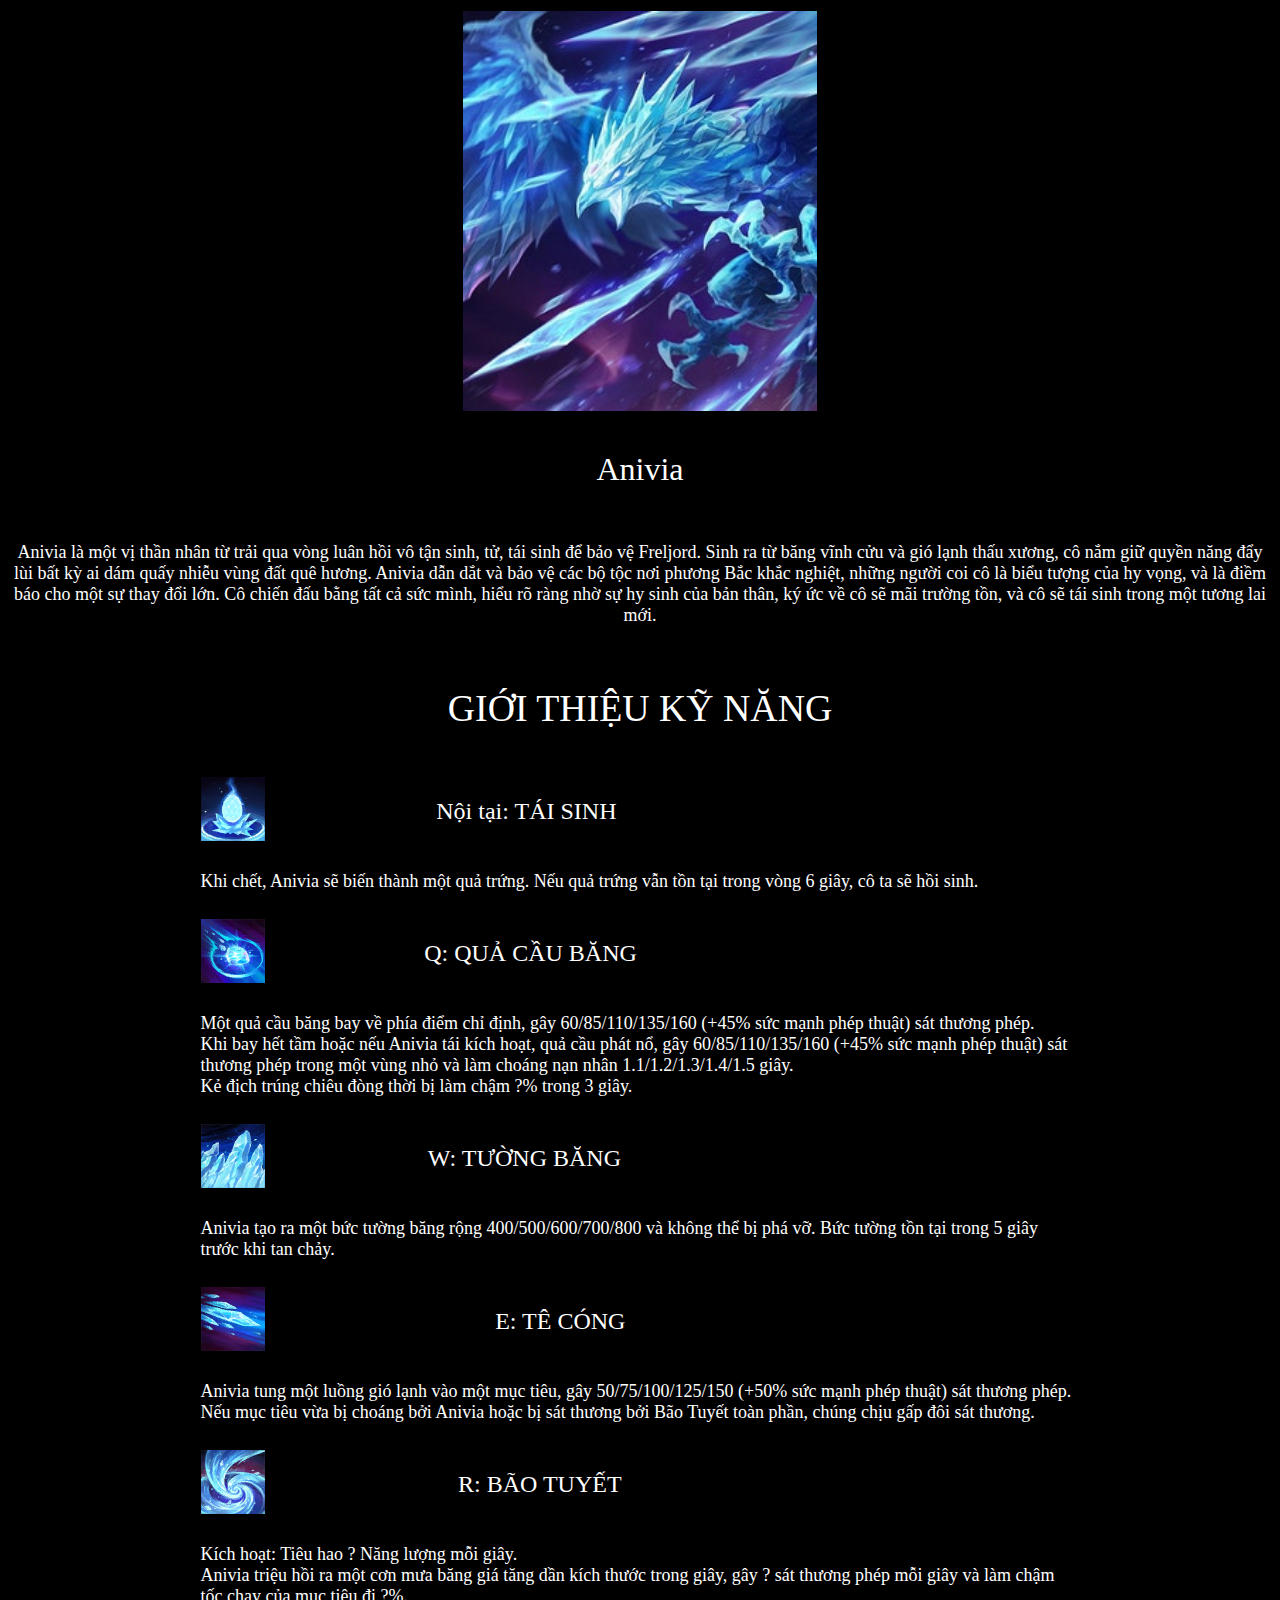
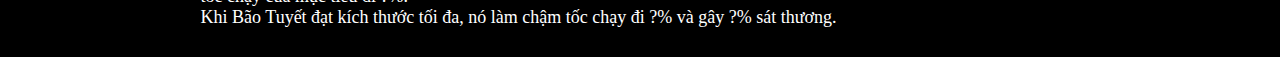
<file: DAYS 1/Exam/Exam 2/Anivia.html>
<!DOCTYPE html>
<html lang="en">
<head>
    <meta charset="UTF-8">
    <meta http-equiv="X-UA-Compatible" content="IE=edge">
    <meta name="viewport" content="width=device-width, initial-scale=1.0">
    <title>Document</title>
</head>
<body style="background-color: black;">
    <table align="center" >
        <tr>
            <td align="center"><img style="height: 400px; " src="IMG/Anivia/Main-Anivia.jpg"></td>
        </tr>
        <tr>
            <td><p style="color:white; text-align: center; font-size:xx-large; ">Anivia</p></td>
        </tr>
        <tr>
            <td ><p style="color: white; text-align: center; font-size: large;">Anivia là một vị thần nhân từ trải qua vòng luân hồi vô tận sinh, tử, tái sinh để bảo vệ Freljord. Sinh ra từ băng vĩnh cửu và gió lạnh thấu xương, cô nắm giữ quyền năng đẩy lùi bất kỳ ai dám quấy nhiễu vùng đất quê hương. Anivia dẫn dắt và bảo vệ các bộ tộc nơi phương Bắc khắc nghiệt, những người coi cô là biểu tượng của hy vọng, và là điềm báo cho một sự thay đổi lớn. Cô chiến đấu bằng tất cả sức mình, hiểu rõ ràng nhờ sự hy sinh của bản thân, ký ức về cô sẽ mãi trường tồn, và cô sẽ tái sinh trong một tương lai mới.</p></td>
        </tr>
        <tr>
            <td align="center"><p style="color: white; font-size: 1cm;">GIỚI THIỆU KỸ NĂNG</p></td>
        </tr>
    </table>
    <table style="width:70%"; align="center" >
        
    <!-- NỘI TẠI -->    

        <tr>
            <td> <img src="IMG/Anivia/Passive-Anivia.png"> </td>
            <td><p style="color: white; text-align: left; font-size: x-large; ">Nội tại: TÁI SINH </p></td>
        </tr>
        <tr>
            <td colspan="2">
                <p style="color: white; text-align: left; font-size: large; ">
                    Khi chết, Anivia sẽ biến thành một quả trứng. Nếu quả trứng vẫn tồn tại trong vòng 6 giây, cô ta sẽ hồi sinh.
                </p>
            </td>
        </tr>
    </table>

    <!-- SKILL Q -->

    <table style="width:70%"; align="center" >
        <tr>
            <td> <img src="IMG/Anivia/Q-Anivia.png"> </td>
            <td><p style="color: white; text-align: left; font-size: x-large; ">Q: QUẢ CẦU BĂNG</p></td>
        </tr>
        <tr>
            <td colspan="2">
                <p style="color: white; text-align: left; font-size: large; ">
                    Một quả cầu băng bay về phía điểm chỉ định, gây 60/85/110/135/160 (+45% sức mạnh phép thuật) sát thương phép. <br />
                    Khi bay hết tầm hoặc nếu Anivia tái kích hoạt, quả cầu phát nổ, gây 60/85/110/135/160 (+45% sức mạnh phép thuật) sát thương phép trong một vùng nhỏ và làm choáng nạn nhân 1.1/1.2/1.3/1.4/1.5 giây. <br />
                    Kẻ địch trúng chiêu đòng thời bị làm chậm ?% trong 3 giây.
                </p>
            </td>
        </tr>
    </table>

    <!-- SKILL W -->

    <table style="width:70%"; align="center" >
        <tr>
            <td> <img src="IMG/Anivia/W-Anivia.png"> </td>
            <td><p style="color: white; text-align: left; font-size: x-large; ">W: TƯỜNG BĂNG</p></td>
        </tr>
        <tr>
            <td colspan="2">
                <p style="color: white; text-align: left; font-size: large; ">
                    Anivia tạo ra một bức tường băng rộng 400/500/600/700/800 và không thể bị phá vỡ. Bức tường tồn tại trong 5 giây trước khi tan chảy.
                </p>
            </td>
        </tr>
    </table>

    <!-- SKILL E -->

    <table style="width:70%"; align="center" >
        <tr>
            <td> <img src="IMG/Anivia/E-Anivia.png"> </td>
            <td><p style="color: white; text-align: left; font-size: x-large; ">E: TÊ CÓNG</p></td>
        </tr>
        <tr>
            <td colspan="2">
                <p style="color: white; text-align: left; font-size: large; ">
                    Anivia tung một luồng gió lạnh vào một mục tiêu, gây 50/75/100/125/150 (+50% sức mạnh phép thuật) sát thương phép.<br />
                    Nếu mục tiêu vừa bị choáng bởi Anivia hoặc bị sát thương bởi Bão Tuyết toàn phần, chúng chịu gấp đôi sát thương.
                </p>
            </td>
        </tr>
    </table>

      <!-- SKILL R -->

    <table style="width:70%"; align="center" >
        <tr>
            <td> <img src="IMG/Anivia/R-Anivia.png"> </td>
            <td><p style="color: white; text-align: left; font-size: x-large; ">R: BÃO TUYẾT</p></td>
        </tr>
        <tr>
            <td colspan="2">
                <p style="color: white; text-align: left; font-size: large; ">
                    Kích hoạt: Tiêu hao ? Năng lượng mỗi giây.<br />
                    Anivia triệu hồi ra một cơn mưa băng giá tăng dần kích thước trong giây, gây ? sát thương phép mỗi giây và làm chậm tốc chạy của mục tiêu đi ?%.<br />
                    Khi Bão Tuyết đạt kích thước tối đa, nó làm chậm tốc chạy đi ?% và gây ?% sát thương.
                </p>    
            </td>
        </tr>
    </table>
</body>
</html>
</file>
<file: DAYS 2/EXAM/CSS/Style.css>
.header{
    background: linear-gradient(-180deg,#f53d2d,#f63);;
    width: 100%;
    padding-left: 80px;
    padding-right: 80px;
    padding-top: 10px;
    box-sizing: border-box;
}
/* ABOVE HEADER */
.above{
    display: flex;
    justify-content: space-between;
}
.link-container{
    list-style-type: none;
    display: flex;
    padding: 0;
}
.link-container li{
    color: white;
    font-size: medium;
    padding-left: 7px;  
    padding-right: 7px;
    border-right: 0.7px solid grey;  
}
.link-container li a{
    display: block;
    text-decoration: none;
}
.link-container li a:visited{
    color: white;
}
/* BELOW HEADER */
.below{
    display: flex;
}
/* LOGO */
.logo-container{
    width: 15%;
}
.logo-container a{
    display: block;
    width: 100%;
}
.logo-container a img{
    width: 100%;
    height: auto;
    padding-bottom: 10px;
}
/* SEARCH */
.search-container{
    width: 85%;
}
.search-type{
    display:block;
}
.search-type input{
    width: 85%;
}
/* RECOMMEND */
.recommend{
    display: block; 
}
.recommend ul{
    list-style-type: none;
    display: flex;
    padding: 0;
    margin-top:10px;
    margin-bottom: 10px;
}
.recommend li{
    color: white;
    font-size: medium;
    padding-left: 7px;  
    padding-right: 7px;
}
.recommend li a{
    text-decoration: none;
}
.recommend li a:visited{
    color: white;
}
/* BODY */
.body{
    width: 100%;
    background-color: lightgray;
    display: block;
    justify-content: center;
}
/* BANNER */
}
.Banner{
    width: 100%;
}
.Banner img{
    width: 65%;
    height: 350px;
    align-content: center;
}
/* .Product-List{
    width: 100%;
    height: 1020px;
    background-color: whitesmoke;
}
.Filter{
    background-color: lightgrey;
    width: 20%;
    height: 1000px;
    float: left;
    text-align: left;
    margin: 10px;
}
.Product{
    background-color: lightgrey;
    width: 75%;
    height: 1000px;
    float:right;
    margin: 10px;
}
.List{
    width: 230px;
    height: 300px;
    background-color: whitesmoke;
    text-align: center;
    float: left;
    padding: 10px;
    margin: 10px;
}
.List img{
    width: 90%;
    height: 200px ;
    padding: 10px;
} */
</file>
